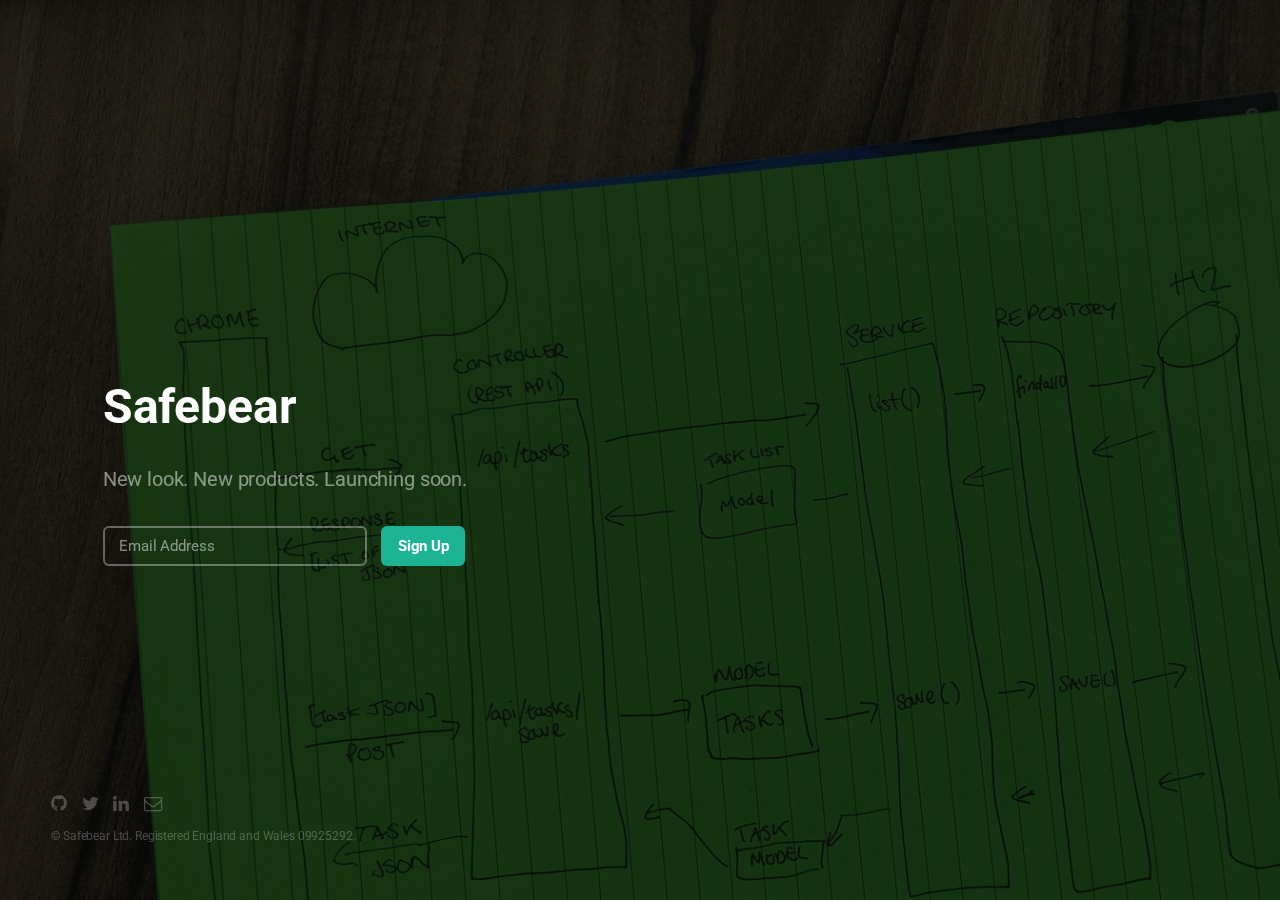
<file: index.html>
<!DOCTYPE html><html lang="en"><head><meta charSet="utf-8"/><meta http-equiv="x-ua-compatible" content="ie=edge"/><meta name="viewport" content="width=device-width, initial-scale=1, shrink-to-fit=no"/><style data-href="/styles.90400436a8dcd7a9309b.css" id="gatsby-global-css">@import url(https://fonts.googleapis.com/css?family=Roboto:400,700);
/*!
 *  Font Awesome 4.7.0 by @davegandy - http://fontawesome.io - @fontawesome
 *  License - http://fontawesome.io/license (Font: SIL OFL 1.1, CSS: MIT License)
 */@font-face{font-family:FontAwesome;src:url(/static/fontawesome-webfont-674f50d287a8c48dc19ba404d20fe713.eot);src:url(/static/fontawesome-webfont-674f50d287a8c48dc19ba404d20fe713.eot?#iefix&v=4.7.0) format("embedded-opentype"),url(/static/fontawesome-webfont-af7ae505a9eed503f8b8e6982036873e.woff2) format("woff2"),url(/static/fontawesome-webfont-fee66e712a8a08eef5805a46892932ad.woff) format("woff"),url(/static/fontawesome-webfont-b06871f281fee6b241d60582ae9369b9.ttf) format("truetype"),url(/static/fontawesome-webfont-912ec66d7572ff821749319396470bde.svg#fontawesomeregular) format("svg");font-weight:400;font-style:normal}.fa{display:inline-block;font:normal normal normal 14px/1 FontAwesome;font-size:inherit;text-rendering:auto;-webkit-font-smoothing:antialiased;-moz-osx-font-smoothing:grayscale}.fa-lg{font-size:1.33333333em;line-height:.75em;vertical-align:-15%}.fa-2x{font-size:2em}.fa-3x{font-size:3em}.fa-4x{font-size:4em}.fa-5x{font-size:5em}.fa-fw{width:1.28571429em;text-align:center}.fa-ul{padding-left:0;margin-left:2.14285714em;list-style-type:none}.fa-ul>li{position:relative}.fa-li{position:absolute;left:-2.14285714em;width:2.14285714em;top:.14285714em;text-align:center}.fa-li.fa-lg{left:-1.85714286em}.fa-border{padding:.2em .25em .15em;border:.08em solid #eee;border-radius:.1em}.fa-pull-left{float:left}.fa-pull-right{float:right}.fa.fa-pull-left{margin-right:.3em}.fa.fa-pull-right{margin-left:.3em}.pull-right{float:right}.pull-left{float:left}.fa.pull-left{margin-right:.3em}.fa.pull-right{margin-left:.3em}.fa-spin{animation:fa-spin 2s linear infinite}.fa-pulse{animation:fa-spin 1s steps(8) infinite}@keyframes fa-spin{0%{transform:rotate(0deg)}to{transform:rotate(359deg)}}.fa-rotate-90{-ms-filter:"progid:DXImageTransform.Microsoft.BasicImage(rotation=1)";transform:rotate(90deg)}.fa-rotate-180{-ms-filter:"progid:DXImageTransform.Microsoft.BasicImage(rotation=2)";transform:rotate(180deg)}.fa-rotate-270{-ms-filter:"progid:DXImageTransform.Microsoft.BasicImage(rotation=3)";transform:rotate(270deg)}.fa-flip-horizontal{-ms-filter:"progid:DXImageTransform.Microsoft.BasicImage(rotation=0, mirror=1)";transform:scaleX(-1)}.fa-flip-vertical{-ms-filter:"progid:DXImageTransform.Microsoft.BasicImage(rotation=2, mirror=1)";transform:scaleY(-1)}:root .fa-flip-horizontal,:root .fa-flip-vertical,:root .fa-rotate-90,:root .fa-rotate-180,:root .fa-rotate-270{filter:none}.fa-stack{position:relative;display:inline-block;width:2em;height:2em;line-height:2em;vertical-align:middle}.fa-stack-1x,.fa-stack-2x{position:absolute;left:0;width:100%;text-align:center}.fa-stack-1x{line-height:inherit}.fa-stack-2x{font-size:2em}.fa-inverse{color:#fff}.fa-glass:before{content:"\F000"}.fa-music:before{content:"\F001"}.fa-search:before{content:"\F002"}.fa-envelope-o:before{content:"\F003"}.fa-heart:before{content:"\F004"}.fa-star:before{content:"\F005"}.fa-star-o:before{content:"\F006"}.fa-user:before{content:"\F007"}.fa-film:before{content:"\F008"}.fa-th-large:before{content:"\F009"}.fa-th:before{content:"\F00A"}.fa-th-list:before{content:"\F00B"}.fa-check:before{content:"\F00C"}.fa-close:before,.fa-remove:before,.fa-times:before{content:"\F00D"}.fa-search-plus:before{content:"\F00E"}.fa-search-minus:before{content:"\F010"}.fa-power-off:before{content:"\F011"}.fa-signal:before{content:"\F012"}.fa-cog:before,.fa-gear:before{content:"\F013"}.fa-trash-o:before{content:"\F014"}.fa-home:before{content:"\F015"}.fa-file-o:before{content:"\F016"}.fa-clock-o:before{content:"\F017"}.fa-road:before{content:"\F018"}.fa-download:before{content:"\F019"}.fa-arrow-circle-o-down:before{content:"\F01A"}.fa-arrow-circle-o-up:before{content:"\F01B"}.fa-inbox:before{content:"\F01C"}.fa-play-circle-o:before{content:"\F01D"}.fa-repeat:before,.fa-rotate-right:before{content:"\F01E"}.fa-refresh:before{content:"\F021"}.fa-list-alt:before{content:"\F022"}.fa-lock:before{content:"\F023"}.fa-flag:before{content:"\F024"}.fa-headphones:before{content:"\F025"}.fa-volume-off:before{content:"\F026"}.fa-volume-down:before{content:"\F027"}.fa-volume-up:before{content:"\F028"}.fa-qrcode:before{content:"\F029"}.fa-barcode:before{content:"\F02A"}.fa-tag:before{content:"\F02B"}.fa-tags:before{content:"\F02C"}.fa-book:before{content:"\F02D"}.fa-bookmark:before{content:"\F02E"}.fa-print:before{content:"\F02F"}.fa-camera:before{content:"\F030"}.fa-font:before{content:"\F031"}.fa-bold:before{content:"\F032"}.fa-italic:before{content:"\F033"}.fa-text-height:before{content:"\F034"}.fa-text-width:before{content:"\F035"}.fa-align-left:before{content:"\F036"}.fa-align-center:before{content:"\F037"}.fa-align-right:before{content:"\F038"}.fa-align-justify:before{content:"\F039"}.fa-list:before{content:"\F03A"}.fa-dedent:before,.fa-outdent:before{content:"\F03B"}.fa-indent:before{content:"\F03C"}.fa-video-camera:before{content:"\F03D"}.fa-image:before,.fa-photo:before,.fa-picture-o:before{content:"\F03E"}.fa-pencil:before{content:"\F040"}.fa-map-marker:before{content:"\F041"}.fa-adjust:before{content:"\F042"}.fa-tint:before{content:"\F043"}.fa-edit:before,.fa-pencil-square-o:before{content:"\F044"}.fa-share-square-o:before{content:"\F045"}.fa-check-square-o:before{content:"\F046"}.fa-arrows:before{content:"\F047"}.fa-step-backward:before{content:"\F048"}.fa-fast-backward:before{content:"\F049"}.fa-backward:before{content:"\F04A"}.fa-play:before{content:"\F04B"}.fa-pause:before{content:"\F04C"}.fa-stop:before{content:"\F04D"}.fa-forward:before{content:"\F04E"}.fa-fast-forward:before{content:"\F050"}.fa-step-forward:before{content:"\F051"}.fa-eject:before{content:"\F052"}.fa-chevron-left:before{content:"\F053"}.fa-chevron-right:before{content:"\F054"}.fa-plus-circle:before{content:"\F055"}.fa-minus-circle:before{content:"\F056"}.fa-times-circle:before{content:"\F057"}.fa-check-circle:before{content:"\F058"}.fa-question-circle:before{content:"\F059"}.fa-info-circle:before{content:"\F05A"}.fa-crosshairs:before{content:"\F05B"}.fa-times-circle-o:before{content:"\F05C"}.fa-check-circle-o:before{content:"\F05D"}.fa-ban:before{content:"\F05E"}.fa-arrow-left:before{content:"\F060"}.fa-arrow-right:before{content:"\F061"}.fa-arrow-up:before{content:"\F062"}.fa-arrow-down:before{content:"\F063"}.fa-mail-forward:before,.fa-share:before{content:"\F064"}.fa-expand:before{content:"\F065"}.fa-compress:before{content:"\F066"}.fa-plus:before{content:"\F067"}.fa-minus:before{content:"\F068"}.fa-asterisk:before{content:"\F069"}.fa-exclamation-circle:before{content:"\F06A"}.fa-gift:before{content:"\F06B"}.fa-leaf:before{content:"\F06C"}.fa-fire:before{content:"\F06D"}.fa-eye:before{content:"\F06E"}.fa-eye-slash:before{content:"\F070"}.fa-exclamation-triangle:before,.fa-warning:before{content:"\F071"}.fa-plane:before{content:"\F072"}.fa-calendar:before{content:"\F073"}.fa-random:before{content:"\F074"}.fa-comment:before{content:"\F075"}.fa-magnet:before{content:"\F076"}.fa-chevron-up:before{content:"\F077"}.fa-chevron-down:before{content:"\F078"}.fa-retweet:before{content:"\F079"}.fa-shopping-cart:before{content:"\F07A"}.fa-folder:before{content:"\F07B"}.fa-folder-open:before{content:"\F07C"}.fa-arrows-v:before{content:"\F07D"}.fa-arrows-h:before{content:"\F07E"}.fa-bar-chart-o:before,.fa-bar-chart:before{content:"\F080"}.fa-twitter-square:before{content:"\F081"}.fa-facebook-square:before{content:"\F082"}.fa-camera-retro:before{content:"\F083"}.fa-key:before{content:"\F084"}.fa-cogs:before,.fa-gears:before{content:"\F085"}.fa-comments:before{content:"\F086"}.fa-thumbs-o-up:before{content:"\F087"}.fa-thumbs-o-down:before{content:"\F088"}.fa-star-half:before{content:"\F089"}.fa-heart-o:before{content:"\F08A"}.fa-sign-out:before{content:"\F08B"}.fa-linkedin-square:before{content:"\F08C"}.fa-thumb-tack:before{content:"\F08D"}.fa-external-link:before{content:"\F08E"}.fa-sign-in:before{content:"\F090"}.fa-trophy:before{content:"\F091"}.fa-github-square:before{content:"\F092"}.fa-upload:before{content:"\F093"}.fa-lemon-o:before{content:"\F094"}.fa-phone:before{content:"\F095"}.fa-square-o:before{content:"\F096"}.fa-bookmark-o:before{content:"\F097"}.fa-phone-square:before{content:"\F098"}.fa-twitter:before{content:"\F099"}.fa-facebook-f:before,.fa-facebook:before{content:"\F09A"}.fa-github:before{content:"\F09B"}.fa-unlock:before{content:"\F09C"}.fa-credit-card:before{content:"\F09D"}.fa-feed:before,.fa-rss:before{content:"\F09E"}.fa-hdd-o:before{content:"\F0A0"}.fa-bullhorn:before{content:"\F0A1"}.fa-bell:before{content:"\F0F3"}.fa-certificate:before{content:"\F0A3"}.fa-hand-o-right:before{content:"\F0A4"}.fa-hand-o-left:before{content:"\F0A5"}.fa-hand-o-up:before{content:"\F0A6"}.fa-hand-o-down:before{content:"\F0A7"}.fa-arrow-circle-left:before{content:"\F0A8"}.fa-arrow-circle-right:before{content:"\F0A9"}.fa-arrow-circle-up:before{content:"\F0AA"}.fa-arrow-circle-down:before{content:"\F0AB"}.fa-globe:before{content:"\F0AC"}.fa-wrench:before{content:"\F0AD"}.fa-tasks:before{content:"\F0AE"}.fa-filter:before{content:"\F0B0"}.fa-briefcase:before{content:"\F0B1"}.fa-arrows-alt:before{content:"\F0B2"}.fa-group:before,.fa-users:before{content:"\F0C0"}.fa-chain:before,.fa-link:before{content:"\F0C1"}.fa-cloud:before{content:"\F0C2"}.fa-flask:before{content:"\F0C3"}.fa-cut:before,.fa-scissors:before{content:"\F0C4"}.fa-copy:before,.fa-files-o:before{content:"\F0C5"}.fa-paperclip:before{content:"\F0C6"}.fa-floppy-o:before,.fa-save:before{content:"\F0C7"}.fa-square:before{content:"\F0C8"}.fa-bars:before,.fa-navicon:before,.fa-reorder:before{content:"\F0C9"}.fa-list-ul:before{content:"\F0CA"}.fa-list-ol:before{content:"\F0CB"}.fa-strikethrough:before{content:"\F0CC"}.fa-underline:before{content:"\F0CD"}.fa-table:before{content:"\F0CE"}.fa-magic:before{content:"\F0D0"}.fa-truck:before{content:"\F0D1"}.fa-pinterest:before{content:"\F0D2"}.fa-pinterest-square:before{content:"\F0D3"}.fa-google-plus-square:before{content:"\F0D4"}.fa-google-plus:before{content:"\F0D5"}.fa-money:before{content:"\F0D6"}.fa-caret-down:before{content:"\F0D7"}.fa-caret-up:before{content:"\F0D8"}.fa-caret-left:before{content:"\F0D9"}.fa-caret-right:before{content:"\F0DA"}.fa-columns:before{content:"\F0DB"}.fa-sort:before,.fa-unsorted:before{content:"\F0DC"}.fa-sort-desc:before,.fa-sort-down:before{content:"\F0DD"}.fa-sort-asc:before,.fa-sort-up:before{content:"\F0DE"}.fa-envelope:before{content:"\F0E0"}.fa-linkedin:before{content:"\F0E1"}.fa-rotate-left:before,.fa-undo:before{content:"\F0E2"}.fa-gavel:before,.fa-legal:before{content:"\F0E3"}.fa-dashboard:before,.fa-tachometer:before{content:"\F0E4"}.fa-comment-o:before{content:"\F0E5"}.fa-comments-o:before{content:"\F0E6"}.fa-bolt:before,.fa-flash:before{content:"\F0E7"}.fa-sitemap:before{content:"\F0E8"}.fa-umbrella:before{content:"\F0E9"}.fa-clipboard:before,.fa-paste:before{content:"\F0EA"}.fa-lightbulb-o:before{content:"\F0EB"}.fa-exchange:before{content:"\F0EC"}.fa-cloud-download:before{content:"\F0ED"}.fa-cloud-upload:before{content:"\F0EE"}.fa-user-md:before{content:"\F0F0"}.fa-stethoscope:before{content:"\F0F1"}.fa-suitcase:before{content:"\F0F2"}.fa-bell-o:before{content:"\F0A2"}.fa-coffee:before{content:"\F0F4"}.fa-cutlery:before{content:"\F0F5"}.fa-file-text-o:before{content:"\F0F6"}.fa-building-o:before{content:"\F0F7"}.fa-hospital-o:before{content:"\F0F8"}.fa-ambulance:before{content:"\F0F9"}.fa-medkit:before{content:"\F0FA"}.fa-fighter-jet:before{content:"\F0FB"}.fa-beer:before{content:"\F0FC"}.fa-h-square:before{content:"\F0FD"}.fa-plus-square:before{content:"\F0FE"}.fa-angle-double-left:before{content:"\F100"}.fa-angle-double-right:before{content:"\F101"}.fa-angle-double-up:before{content:"\F102"}.fa-angle-double-down:before{content:"\F103"}.fa-angle-left:before{content:"\F104"}.fa-angle-right:before{content:"\F105"}.fa-angle-up:before{content:"\F106"}.fa-angle-down:before{content:"\F107"}.fa-desktop:before{content:"\F108"}.fa-laptop:before{content:"\F109"}.fa-tablet:before{content:"\F10A"}.fa-mobile-phone:before,.fa-mobile:before{content:"\F10B"}.fa-circle-o:before{content:"\F10C"}.fa-quote-left:before{content:"\F10D"}.fa-quote-right:before{content:"\F10E"}.fa-spinner:before{content:"\F110"}.fa-circle:before{content:"\F111"}.fa-mail-reply:before,.fa-reply:before{content:"\F112"}.fa-github-alt:before{content:"\F113"}.fa-folder-o:before{content:"\F114"}.fa-folder-open-o:before{content:"\F115"}.fa-smile-o:before{content:"\F118"}.fa-frown-o:before{content:"\F119"}.fa-meh-o:before{content:"\F11A"}.fa-gamepad:before{content:"\F11B"}.fa-keyboard-o:before{content:"\F11C"}.fa-flag-o:before{content:"\F11D"}.fa-flag-checkered:before{content:"\F11E"}.fa-terminal:before{content:"\F120"}.fa-code:before{content:"\F121"}.fa-mail-reply-all:before,.fa-reply-all:before{content:"\F122"}.fa-star-half-empty:before,.fa-star-half-full:before,.fa-star-half-o:before{content:"\F123"}.fa-location-arrow:before{content:"\F124"}.fa-crop:before{content:"\F125"}.fa-code-fork:before{content:"\F126"}.fa-chain-broken:before,.fa-unlink:before{content:"\F127"}.fa-question:before{content:"\F128"}.fa-info:before{content:"\F129"}.fa-exclamation:before{content:"\F12A"}.fa-superscript:before{content:"\F12B"}.fa-subscript:before{content:"\F12C"}.fa-eraser:before{content:"\F12D"}.fa-puzzle-piece:before{content:"\F12E"}.fa-microphone:before{content:"\F130"}.fa-microphone-slash:before{content:"\F131"}.fa-shield:before{content:"\F132"}.fa-calendar-o:before{content:"\F133"}.fa-fire-extinguisher:before{content:"\F134"}.fa-rocket:before{content:"\F135"}.fa-maxcdn:before{content:"\F136"}.fa-chevron-circle-left:before{content:"\F137"}.fa-chevron-circle-right:before{content:"\F138"}.fa-chevron-circle-up:before{content:"\F139"}.fa-chevron-circle-down:before{content:"\F13A"}.fa-html5:before{content:"\F13B"}.fa-css3:before{content:"\F13C"}.fa-anchor:before{content:"\F13D"}.fa-unlock-alt:before{content:"\F13E"}.fa-bullseye:before{content:"\F140"}.fa-ellipsis-h:before{content:"\F141"}.fa-ellipsis-v:before{content:"\F142"}.fa-rss-square:before{content:"\F143"}.fa-play-circle:before{content:"\F144"}.fa-ticket:before{content:"\F145"}.fa-minus-square:before{content:"\F146"}.fa-minus-square-o:before{content:"\F147"}.fa-level-up:before{content:"\F148"}.fa-level-down:before{content:"\F149"}.fa-check-square:before{content:"\F14A"}.fa-pencil-square:before{content:"\F14B"}.fa-external-link-square:before{content:"\F14C"}.fa-share-square:before{content:"\F14D"}.fa-compass:before{content:"\F14E"}.fa-caret-square-o-down:before,.fa-toggle-down:before{content:"\F150"}.fa-caret-square-o-up:before,.fa-toggle-up:before{content:"\F151"}.fa-caret-square-o-right:before,.fa-toggle-right:before{content:"\F152"}.fa-eur:before,.fa-euro:before{content:"\F153"}.fa-gbp:before{content:"\F154"}.fa-dollar:before,.fa-usd:before{content:"\F155"}.fa-inr:before,.fa-rupee:before{content:"\F156"}.fa-cny:before,.fa-jpy:before,.fa-rmb:before,.fa-yen:before{content:"\F157"}.fa-rouble:before,.fa-rub:before,.fa-ruble:before{content:"\F158"}.fa-krw:before,.fa-won:before{content:"\F159"}.fa-bitcoin:before,.fa-btc:before{content:"\F15A"}.fa-file:before{content:"\F15B"}.fa-file-text:before{content:"\F15C"}.fa-sort-alpha-asc:before{content:"\F15D"}.fa-sort-alpha-desc:before{content:"\F15E"}.fa-sort-amount-asc:before{content:"\F160"}.fa-sort-amount-desc:before{content:"\F161"}.fa-sort-numeric-asc:before{content:"\F162"}.fa-sort-numeric-desc:before{content:"\F163"}.fa-thumbs-up:before{content:"\F164"}.fa-thumbs-down:before{content:"\F165"}.fa-youtube-square:before{content:"\F166"}.fa-youtube:before{content:"\F167"}.fa-xing:before{content:"\F168"}.fa-xing-square:before{content:"\F169"}.fa-youtube-play:before{content:"\F16A"}.fa-dropbox:before{content:"\F16B"}.fa-stack-overflow:before{content:"\F16C"}.fa-instagram:before{content:"\F16D"}.fa-flickr:before{content:"\F16E"}.fa-adn:before{content:"\F170"}.fa-bitbucket:before{content:"\F171"}.fa-bitbucket-square:before{content:"\F172"}.fa-tumblr:before{content:"\F173"}.fa-tumblr-square:before{content:"\F174"}.fa-long-arrow-down:before{content:"\F175"}.fa-long-arrow-up:before{content:"\F176"}.fa-long-arrow-left:before{content:"\F177"}.fa-long-arrow-right:before{content:"\F178"}.fa-apple:before{content:"\F179"}.fa-windows:before{content:"\F17A"}.fa-android:before{content:"\F17B"}.fa-linux:before{content:"\F17C"}.fa-dribbble:before{content:"\F17D"}.fa-skype:before{content:"\F17E"}.fa-foursquare:before{content:"\F180"}.fa-trello:before{content:"\F181"}.fa-female:before{content:"\F182"}.fa-male:before{content:"\F183"}.fa-gittip:before,.fa-gratipay:before{content:"\F184"}.fa-sun-o:before{content:"\F185"}.fa-moon-o:before{content:"\F186"}.fa-archive:before{content:"\F187"}.fa-bug:before{content:"\F188"}.fa-vk:before{content:"\F189"}.fa-weibo:before{content:"\F18A"}.fa-renren:before{content:"\F18B"}.fa-pagelines:before{content:"\F18C"}.fa-stack-exchange:before{content:"\F18D"}.fa-arrow-circle-o-right:before{content:"\F18E"}.fa-arrow-circle-o-left:before{content:"\F190"}.fa-caret-square-o-left:before,.fa-toggle-left:before{content:"\F191"}.fa-dot-circle-o:before{content:"\F192"}.fa-wheelchair:before{content:"\F193"}.fa-vimeo-square:before{content:"\F194"}.fa-try:before,.fa-turkish-lira:before{content:"\F195"}.fa-plus-square-o:before{content:"\F196"}.fa-space-shuttle:before{content:"\F197"}.fa-slack:before{content:"\F198"}.fa-envelope-square:before{content:"\F199"}.fa-wordpress:before{content:"\F19A"}.fa-openid:before{content:"\F19B"}.fa-bank:before,.fa-institution:before,.fa-university:before{content:"\F19C"}.fa-graduation-cap:before,.fa-mortar-board:before{content:"\F19D"}.fa-yahoo:before{content:"\F19E"}.fa-google:before{content:"\F1A0"}.fa-reddit:before{content:"\F1A1"}.fa-reddit-square:before{content:"\F1A2"}.fa-stumbleupon-circle:before{content:"\F1A3"}.fa-stumbleupon:before{content:"\F1A4"}.fa-delicious:before{content:"\F1A5"}.fa-digg:before{content:"\F1A6"}.fa-pied-piper-pp:before{content:"\F1A7"}.fa-pied-piper-alt:before{content:"\F1A8"}.fa-drupal:before{content:"\F1A9"}.fa-joomla:before{content:"\F1AA"}.fa-language:before{content:"\F1AB"}.fa-fax:before{content:"\F1AC"}.fa-building:before{content:"\F1AD"}.fa-child:before{content:"\F1AE"}.fa-paw:before{content:"\F1B0"}.fa-spoon:before{content:"\F1B1"}.fa-cube:before{content:"\F1B2"}.fa-cubes:before{content:"\F1B3"}.fa-behance:before{content:"\F1B4"}.fa-behance-square:before{content:"\F1B5"}.fa-steam:before{content:"\F1B6"}.fa-steam-square:before{content:"\F1B7"}.fa-recycle:before{content:"\F1B8"}.fa-automobile:before,.fa-car:before{content:"\F1B9"}.fa-cab:before,.fa-taxi:before{content:"\F1BA"}.fa-tree:before{content:"\F1BB"}.fa-spotify:before{content:"\F1BC"}.fa-deviantart:before{content:"\F1BD"}.fa-soundcloud:before{content:"\F1BE"}.fa-database:before{content:"\F1C0"}.fa-file-pdf-o:before{content:"\F1C1"}.fa-file-word-o:before{content:"\F1C2"}.fa-file-excel-o:before{content:"\F1C3"}.fa-file-powerpoint-o:before{content:"\F1C4"}.fa-file-image-o:before,.fa-file-photo-o:before,.fa-file-picture-o:before{content:"\F1C5"}.fa-file-archive-o:before,.fa-file-zip-o:before{content:"\F1C6"}.fa-file-audio-o:before,.fa-file-sound-o:before{content:"\F1C7"}.fa-file-movie-o:before,.fa-file-video-o:before{content:"\F1C8"}.fa-file-code-o:before{content:"\F1C9"}.fa-vine:before{content:"\F1CA"}.fa-codepen:before{content:"\F1CB"}.fa-jsfiddle:before{content:"\F1CC"}.fa-life-bouy:before,.fa-life-buoy:before,.fa-life-ring:before,.fa-life-saver:before,.fa-support:before{content:"\F1CD"}.fa-circle-o-notch:before{content:"\F1CE"}.fa-ra:before,.fa-rebel:before,.fa-resistance:before{content:"\F1D0"}.fa-empire:before,.fa-ge:before{content:"\F1D1"}.fa-git-square:before{content:"\F1D2"}.fa-git:before{content:"\F1D3"}.fa-hacker-news:before,.fa-y-combinator-square:before,.fa-yc-square:before{content:"\F1D4"}.fa-tencent-weibo:before{content:"\F1D5"}.fa-qq:before{content:"\F1D6"}.fa-wechat:before,.fa-weixin:before{content:"\F1D7"}.fa-paper-plane:before,.fa-send:before{content:"\F1D8"}.fa-paper-plane-o:before,.fa-send-o:before{content:"\F1D9"}.fa-history:before{content:"\F1DA"}.fa-circle-thin:before{content:"\F1DB"}.fa-header:before{content:"\F1DC"}.fa-paragraph:before{content:"\F1DD"}.fa-sliders:before{content:"\F1DE"}.fa-share-alt:before{content:"\F1E0"}.fa-share-alt-square:before{content:"\F1E1"}.fa-bomb:before{content:"\F1E2"}.fa-futbol-o:before,.fa-soccer-ball-o:before{content:"\F1E3"}.fa-tty:before{content:"\F1E4"}.fa-binoculars:before{content:"\F1E5"}.fa-plug:before{content:"\F1E6"}.fa-slideshare:before{content:"\F1E7"}.fa-twitch:before{content:"\F1E8"}.fa-yelp:before{content:"\F1E9"}.fa-newspaper-o:before{content:"\F1EA"}.fa-wifi:before{content:"\F1EB"}.fa-calculator:before{content:"\F1EC"}.fa-paypal:before{content:"\F1ED"}.fa-google-wallet:before{content:"\F1EE"}.fa-cc-visa:before{content:"\F1F0"}.fa-cc-mastercard:before{content:"\F1F1"}.fa-cc-discover:before{content:"\F1F2"}.fa-cc-amex:before{content:"\F1F3"}.fa-cc-paypal:before{content:"\F1F4"}.fa-cc-stripe:before{content:"\F1F5"}.fa-bell-slash:before{content:"\F1F6"}.fa-bell-slash-o:before{content:"\F1F7"}.fa-trash:before{content:"\F1F8"}.fa-copyright:before{content:"\F1F9"}.fa-at:before{content:"\F1FA"}.fa-eyedropper:before{content:"\F1FB"}.fa-paint-brush:before{content:"\F1FC"}.fa-birthday-cake:before{content:"\F1FD"}.fa-area-chart:before{content:"\F1FE"}.fa-pie-chart:before{content:"\F200"}.fa-line-chart:before{content:"\F201"}.fa-lastfm:before{content:"\F202"}.fa-lastfm-square:before{content:"\F203"}.fa-toggle-off:before{content:"\F204"}.fa-toggle-on:before{content:"\F205"}.fa-bicycle:before{content:"\F206"}.fa-bus:before{content:"\F207"}.fa-ioxhost:before{content:"\F208"}.fa-angellist:before{content:"\F209"}.fa-cc:before{content:"\F20A"}.fa-ils:before,.fa-shekel:before,.fa-sheqel:before{content:"\F20B"}.fa-meanpath:before{content:"\F20C"}.fa-buysellads:before{content:"\F20D"}.fa-connectdevelop:before{content:"\F20E"}.fa-dashcube:before{content:"\F210"}.fa-forumbee:before{content:"\F211"}.fa-leanpub:before{content:"\F212"}.fa-sellsy:before{content:"\F213"}.fa-shirtsinbulk:before{content:"\F214"}.fa-simplybuilt:before{content:"\F215"}.fa-skyatlas:before{content:"\F216"}.fa-cart-plus:before{content:"\F217"}.fa-cart-arrow-down:before{content:"\F218"}.fa-diamond:before{content:"\F219"}.fa-ship:before{content:"\F21A"}.fa-user-secret:before{content:"\F21B"}.fa-motorcycle:before{content:"\F21C"}.fa-street-view:before{content:"\F21D"}.fa-heartbeat:before{content:"\F21E"}.fa-venus:before{content:"\F221"}.fa-mars:before{content:"\F222"}.fa-mercury:before{content:"\F223"}.fa-intersex:before,.fa-transgender:before{content:"\F224"}.fa-transgender-alt:before{content:"\F225"}.fa-venus-double:before{content:"\F226"}.fa-mars-double:before{content:"\F227"}.fa-venus-mars:before{content:"\F228"}.fa-mars-stroke:before{content:"\F229"}.fa-mars-stroke-v:before{content:"\F22A"}.fa-mars-stroke-h:before{content:"\F22B"}.fa-neuter:before{content:"\F22C"}.fa-genderless:before{content:"\F22D"}.fa-facebook-official:before{content:"\F230"}.fa-pinterest-p:before{content:"\F231"}.fa-whatsapp:before{content:"\F232"}.fa-server:before{content:"\F233"}.fa-user-plus:before{content:"\F234"}.fa-user-times:before{content:"\F235"}.fa-bed:before,.fa-hotel:before{content:"\F236"}.fa-viacoin:before{content:"\F237"}.fa-train:before{content:"\F238"}.fa-subway:before{content:"\F239"}.fa-medium:before{content:"\F23A"}.fa-y-combinator:before,.fa-yc:before{content:"\F23B"}.fa-optin-monster:before{content:"\F23C"}.fa-opencart:before{content:"\F23D"}.fa-expeditedssl:before{content:"\F23E"}.fa-battery-4:before,.fa-battery-full:before,.fa-battery:before{content:"\F240"}.fa-battery-3:before,.fa-battery-three-quarters:before{content:"\F241"}.fa-battery-2:before,.fa-battery-half:before{content:"\F242"}.fa-battery-1:before,.fa-battery-quarter:before{content:"\F243"}.fa-battery-0:before,.fa-battery-empty:before{content:"\F244"}.fa-mouse-pointer:before{content:"\F245"}.fa-i-cursor:before{content:"\F246"}.fa-object-group:before{content:"\F247"}.fa-object-ungroup:before{content:"\F248"}.fa-sticky-note:before{content:"\F249"}.fa-sticky-note-o:before{content:"\F24A"}.fa-cc-jcb:before{content:"\F24B"}.fa-cc-diners-club:before{content:"\F24C"}.fa-clone:before{content:"\F24D"}.fa-balance-scale:before{content:"\F24E"}.fa-hourglass-o:before{content:"\F250"}.fa-hourglass-1:before,.fa-hourglass-start:before{content:"\F251"}.fa-hourglass-2:before,.fa-hourglass-half:before{content:"\F252"}.fa-hourglass-3:before,.fa-hourglass-end:before{content:"\F253"}.fa-hourglass:before{content:"\F254"}.fa-hand-grab-o:before,.fa-hand-rock-o:before{content:"\F255"}.fa-hand-paper-o:before,.fa-hand-stop-o:before{content:"\F256"}.fa-hand-scissors-o:before{content:"\F257"}.fa-hand-lizard-o:before{content:"\F258"}.fa-hand-spock-o:before{content:"\F259"}.fa-hand-pointer-o:before{content:"\F25A"}.fa-hand-peace-o:before{content:"\F25B"}.fa-trademark:before{content:"\F25C"}.fa-registered:before{content:"\F25D"}.fa-creative-commons:before{content:"\F25E"}.fa-gg:before{content:"\F260"}.fa-gg-circle:before{content:"\F261"}.fa-tripadvisor:before{content:"\F262"}.fa-odnoklassniki:before{content:"\F263"}.fa-odnoklassniki-square:before{content:"\F264"}.fa-get-pocket:before{content:"\F265"}.fa-wikipedia-w:before{content:"\F266"}.fa-safari:before{content:"\F267"}.fa-chrome:before{content:"\F268"}.fa-firefox:before{content:"\F269"}.fa-opera:before{content:"\F26A"}.fa-internet-explorer:before{content:"\F26B"}.fa-television:before,.fa-tv:before{content:"\F26C"}.fa-contao:before{content:"\F26D"}.fa-500px:before{content:"\F26E"}.fa-amazon:before{content:"\F270"}.fa-calendar-plus-o:before{content:"\F271"}.fa-calendar-minus-o:before{content:"\F272"}.fa-calendar-times-o:before{content:"\F273"}.fa-calendar-check-o:before{content:"\F274"}.fa-industry:before{content:"\F275"}.fa-map-pin:before{content:"\F276"}.fa-map-signs:before{content:"\F277"}.fa-map-o:before{content:"\F278"}.fa-map:before{content:"\F279"}.fa-commenting:before{content:"\F27A"}.fa-commenting-o:before{content:"\F27B"}.fa-houzz:before{content:"\F27C"}.fa-vimeo:before{content:"\F27D"}.fa-black-tie:before{content:"\F27E"}.fa-fonticons:before{content:"\F280"}.fa-reddit-alien:before{content:"\F281"}.fa-edge:before{content:"\F282"}.fa-credit-card-alt:before{content:"\F283"}.fa-codiepie:before{content:"\F284"}.fa-modx:before{content:"\F285"}.fa-fort-awesome:before{content:"\F286"}.fa-usb:before{content:"\F287"}.fa-product-hunt:before{content:"\F288"}.fa-mixcloud:before{content:"\F289"}.fa-scribd:before{content:"\F28A"}.fa-pause-circle:before{content:"\F28B"}.fa-pause-circle-o:before{content:"\F28C"}.fa-stop-circle:before{content:"\F28D"}.fa-stop-circle-o:before{content:"\F28E"}.fa-shopping-bag:before{content:"\F290"}.fa-shopping-basket:before{content:"\F291"}.fa-hashtag:before{content:"\F292"}.fa-bluetooth:before{content:"\F293"}.fa-bluetooth-b:before{content:"\F294"}.fa-percent:before{content:"\F295"}.fa-gitlab:before{content:"\F296"}.fa-wpbeginner:before{content:"\F297"}.fa-wpforms:before{content:"\F298"}.fa-envira:before{content:"\F299"}.fa-universal-access:before{content:"\F29A"}.fa-wheelchair-alt:before{content:"\F29B"}.fa-question-circle-o:before{content:"\F29C"}.fa-blind:before{content:"\F29D"}.fa-audio-description:before{content:"\F29E"}.fa-volume-control-phone:before{content:"\F2A0"}.fa-braille:before{content:"\F2A1"}.fa-assistive-listening-systems:before{content:"\F2A2"}.fa-american-sign-language-interpreting:before,.fa-asl-interpreting:before{content:"\F2A3"}.fa-deaf:before,.fa-deafness:before,.fa-hard-of-hearing:before{content:"\F2A4"}.fa-glide:before{content:"\F2A5"}.fa-glide-g:before{content:"\F2A6"}.fa-sign-language:before,.fa-signing:before{content:"\F2A7"}.fa-low-vision:before{content:"\F2A8"}.fa-viadeo:before{content:"\F2A9"}.fa-viadeo-square:before{content:"\F2AA"}.fa-snapchat:before{content:"\F2AB"}.fa-snapchat-ghost:before{content:"\F2AC"}.fa-snapchat-square:before{content:"\F2AD"}.fa-pied-piper:before{content:"\F2AE"}.fa-first-order:before{content:"\F2B0"}.fa-yoast:before{content:"\F2B1"}.fa-themeisle:before{content:"\F2B2"}.fa-google-plus-circle:before,.fa-google-plus-official:before{content:"\F2B3"}.fa-fa:before,.fa-font-awesome:before{content:"\F2B4"}.fa-handshake-o:before{content:"\F2B5"}.fa-envelope-open:before{content:"\F2B6"}.fa-envelope-open-o:before{content:"\F2B7"}.fa-linode:before{content:"\F2B8"}.fa-address-book:before{content:"\F2B9"}.fa-address-book-o:before{content:"\F2BA"}.fa-address-card:before,.fa-vcard:before{content:"\F2BB"}.fa-address-card-o:before,.fa-vcard-o:before{content:"\F2BC"}.fa-user-circle:before{content:"\F2BD"}.fa-user-circle-o:before{content:"\F2BE"}.fa-user-o:before{content:"\F2C0"}.fa-id-badge:before{content:"\F2C1"}.fa-drivers-license:before,.fa-id-card:before{content:"\F2C2"}.fa-drivers-license-o:before,.fa-id-card-o:before{content:"\F2C3"}.fa-quora:before{content:"\F2C4"}.fa-free-code-camp:before{content:"\F2C5"}.fa-telegram:before{content:"\F2C6"}.fa-thermometer-4:before,.fa-thermometer-full:before,.fa-thermometer:before{content:"\F2C7"}.fa-thermometer-3:before,.fa-thermometer-three-quarters:before{content:"\F2C8"}.fa-thermometer-2:before,.fa-thermometer-half:before{content:"\F2C9"}.fa-thermometer-1:before,.fa-thermometer-quarter:before{content:"\F2CA"}.fa-thermometer-0:before,.fa-thermometer-empty:before{content:"\F2CB"}.fa-shower:before{content:"\F2CC"}.fa-bath:before,.fa-bathtub:before,.fa-s15:before{content:"\F2CD"}.fa-podcast:before{content:"\F2CE"}.fa-window-maximize:before{content:"\F2D0"}.fa-window-minimize:before{content:"\F2D1"}.fa-window-restore:before{content:"\F2D2"}.fa-times-rectangle:before,.fa-window-close:before{content:"\F2D3"}.fa-times-rectangle-o:before,.fa-window-close-o:before{content:"\F2D4"}.fa-bandcamp:before{content:"\F2D5"}.fa-grav:before{content:"\F2D6"}.fa-etsy:before{content:"\F2D7"}.fa-imdb:before{content:"\F2D8"}.fa-ravelry:before{content:"\F2D9"}.fa-eercast:before{content:"\F2DA"}.fa-microchip:before{content:"\F2DB"}.fa-snowflake-o:before{content:"\F2DC"}.fa-superpowers:before{content:"\F2DD"}.fa-wpexplorer:before{content:"\F2DE"}.fa-meetup:before{content:"\F2E0"}.sr-only{position:absolute;width:1px;height:1px;padding:0;margin:-1px;overflow:hidden;clip:rect(0,0,0,0);border:0}.sr-only-focusable:active,.sr-only-focusable:focus{position:static;width:auto;height:auto;margin:0;overflow:visible;clip:auto}a,abbr,acronym,address,applet,article,aside,audio,b,big,blockquote,body,canvas,caption,center,cite,code,dd,del,details,dfn,div,dl,dt,em,embed,fieldset,figcaption,figure,footer,form,h1,h2,h3,h4,h5,h6,header,hgroup,html,i,iframe,img,ins,kbd,label,legend,li,mark,menu,nav,object,ol,output,p,pre,q,ruby,s,samp,section,small,span,strike,strong,sub,summary,sup,table,tbody,td,tfoot,th,thead,time,tr,tt,u,ul,var,video{margin:0;padding:0;border:0;font-size:100%;font:inherit;vertical-align:baseline}article,aside,details,figcaption,figure,footer,header,hgroup,menu,nav,section{display:block}body{line-height:1}ol,ul{list-style:none}blockquote,q{quotes:none}blockquote:after,blockquote:before,q:after,q:before{content:"";content:none}table{border-collapse:collapse;border-spacing:0}body{-webkit-text-size-adjust:none}mark{background-color:transparent;color:inherit}input::-moz-focus-inner{border:0;padding:0}input,select,textarea{-moz-appearance:none;-webkit-appearance:none;appearance:none}@-ms-viewport{width:device-width}body{-ms-overflow-style:scrollbar}@media screen and (max-width:480px){body,html{min-width:320px}}html{box-sizing:border-box}*,:after,:before{box-sizing:inherit}body,html{height:100%;overflow-x:hidden;width:100%}@media screen and (max-height:640px){body,html{height:auto;min-height:100%}}.main-body,body{display:-moz-flex;display:-ms-flex;display:flex;-moz-flex-direction:column;flex-direction:column;-moz-justify-content:center;-ms-justify-content:center;justify-content:center;background-color:#000;padding:6em 4em 4em}.main-body.is-preload *,.main-body.is-preload :after,.main-body.is-preload :before,body.is-preload *,body.is-preload :after,body.is-preload :before{animation:none!important;transition:none!important}.main-body>*,body>*{position:relative;z-index:2}@media screen and (max-width:1680px){.main-body,body{padding:6em 3.5em 3.5em}}@media screen and (max-width:736px){.main-body,body{padding:5em 2em 2em}}@media screen and (max-width:360px){.main-body,body{padding:5em 1.25em 1.25em}}#bg{transition:opacity 2s ease-in-out;opacity:.25;position:fixed;width:100%;z-index:1}#bg,#bg div{height:100%;left:0;top:0}#bg div{transition:opacity 3s ease,visibility 3s;background-size:cover;opacity:0;position:absolute;visibility:hidden;width:150%}#bg div.visible{animation:bg 45s linear infinite;opacity:1;visibility:visible;z-index:1}#bg div.visible.top{z-index:2}@media screen and (max-width:1280px){#bg div.visible{animation:bg 29.25s linear infinite}}@media screen and (max-width:736px){#bg div.visible{animation:bg 18s linear infinite}}#bg div:only-child{animation-direction:alternate!important}body.is-preload #bg{opacity:0}@keyframes bg{0%{transform:translateX(0)}to{transform:translateX(-25%)}}body,input,select,textarea{color:hsla(0,0%,100%,.75);font-family:Roboto,sans-serif;font-size:16pt;font-weight:400;letter-spacing:-.01em;line-height:1.65em}@media screen and (max-width:1680px){body,input,select,textarea{font-size:12pt}}@media screen and (max-width:1280px){body,input,select,textarea{font-size:11pt}}@media screen and (max-width:980px){body,input,select,textarea{font-size:12pt}}@media screen and (max-width:736px){body,input,select,textarea{font-size:12pt}}@media screen and (max-width:480px){body,input,select,textarea{font-size:12pt}}a{transition:border-bottom-color .2s ease,color .2s ease;border-bottom:1px dotted hsla(0,0%,100%,.25);color:#1cb495}a,a:hover{text-decoration:none}a:hover{border-bottom-color:transparent;color:#1cb495!important}b,strong{color:#fff;font-weight:700}em,i{font-style:italic}p{margin:0 0 2em}h1,h2,h3,h4,h5,h6{color:#fff;font-weight:700;line-height:1em;margin:0 0 1em}h1 a,h2 a,h3 a,h4 a,h5 a,h6 a{color:inherit;text-decoration:none}h1{font-size:2.5em;line-height:1.25em}h2{font-size:1.75em}h2,h3{line-height:1.5em}h3{font-size:1.35em}h4{font-size:1.1em}h4,h5{line-height:1.5em}h5{font-size:.9em}h6{font-size:.7em;line-height:1.5em}sub{top:.5em}sub,sup{font-size:.8em;position:relative}sup{top:-.5em}blockquote{border-left:8px solid hsla(0,0%,100%,.35);font-style:italic;margin:0 0 2em;padding:.5em 0 .5em 2em}code{background:hsla(0,0%,100%,.125);border-radius:6px;border:2px solid hsla(0,0%,100%,.35);margin:0 .25em;padding:.25em .65em}code,pre{font-family:Courier New,monospace;font-size:.9em}pre{-webkit-overflow-scrolling:touch;margin:0 0 2em}pre code{display:block;line-height:1.75em;padding:1em 1.5em;overflow-x:auto}hr{border:0;border-bottom:2px solid hsla(0,0%,100%,.35);margin:2em 0}hr.major{margin:3em 0}article.special,section.special{text-align:center}header p{color:hsla(0,0%,100%,.5);position:relative;margin:0 0 1.5em}header h2+p{font-size:1.25em;margin-top:-1em;line-height:1.5em}header h3+p{font-size:1.1em;margin-top:-.8em;line-height:1.5em}header h4+p,header h5+p,header h6+p{font-size:.9em;margin-top:-.6em;line-height:1.5em}@media screen and (max-width:980px){header br{display:none}}@media screen and (max-width:736px){header br{display:inline}}@media screen and (max-width:480px){header br{display:none}}.icon{text-decoration:none;border-bottom:none;position:relative}.icon:before{-moz-osx-font-smoothing:grayscale;-webkit-font-smoothing:antialiased;font-family:FontAwesome;font-style:normal;font-weight:400;text-transform:none!important}.icon>.label{display:none}ol{list-style:decimal;margin:0 0 2em;padding-left:1.25em}ol li{padding-left:.25em}ul{list-style:disc;margin:0 0 2em;padding-left:1em}ul li{padding-left:.5em}ul.icons{cursor:default;list-style:none;padding-left:0}ul.icons li{display:inline-block;padding:0 1em 0 0}ul.icons li:last-child{padding-right:0}ul.icons li .icon:before{font-size:1.25em}ul.icons li a{color:inherit}form{margin:0 0 2em}form .message{text-decoration:none;transition:opacity .2s ease-in-out,transform .2s ease-in-out;transform:scale(1.05);height:2.75em;line-height:2.75em;opacity:0}form .message:before{-moz-osx-font-smoothing:grayscale;-webkit-font-smoothing:antialiased;font-family:FontAwesome;font-style:normal;font-weight:400;text-transform:none!important;margin-right:.5em}form .message.visible{transform:scale(1);opacity:1}form .message.success{color:#1cb495}form .message.success:before{content:"\F00C"}form .message.failure{color:#ff2361}form .message.failure:before{content:"\F119"}label{color:#fff;display:block;font-size:.9em;font-weight:700;margin:0 0 1em}@keyframes focus{0%{transform:scale(1)}50%{transform:scale(1.025)}to{transform:scale(1)}}input[type=email],input[type=password],input[type=text],select,textarea{-moz-appearance:none;-webkit-appearance:none;appearance:none;transform:scale(1);transition:border-color .2s ease,background-color .2s ease;background-color:transparent;border-radius:6px;border:none;border:2px solid hsla(0,0%,100%,.35);color:inherit;display:block;outline:0;padding:0 1em;text-decoration:none;width:100%}input[type=email]:invalid,input[type=password]:invalid,input[type=text]:invalid,select:invalid,textarea:invalid{box-shadow:none}input[type=email]:focus,input[type=password]:focus,input[type=text]:focus,select:focus,textarea:focus{animation:focus .1s;background-color:hsla(0,0%,100%,.125);border-color:#1cb495}select{background-image:url("data:image/svg+xml;charset=utf8,%3Csvg xmlns='http://www.w3.org/2000/svg' width='40' height='40' preserveAspectRatio='none' viewBox='0 0 40 40'%3E%3Cpath d='M9.4,12.3l10.4,10.4l10.4-10.4c0.2-0.2,0.5-0.4,0.9-0.4c0.3,0,0.6,0.1,0.9,0.4l3.3,3.3c0.2,0.2,0.4,0.5,0.4,0.9 c0,0.4-0.1,0.6-0.4,0.9L20.7,31.9c-0.2,0.2-0.5,0.4-0.9,0.4c-0.3,0-0.6-0.1-0.9-0.4L4.3,17.3c-0.2-0.2-0.4-0.5-0.4-0.9 c0-0.4,0.1-0.6,0.4-0.9l3.3-3.3c0.2-0.2,0.5-0.4,0.9-0.4S9.1,12.1,9.4,12.3z' fill='rgba(255,255,255,0.35)' /%3E%3C/svg%3E");background-size:1.25rem;background-repeat:no-repeat;background-position:calc(100% - 1rem) 50%;height:2.75em;padding-right:2.75em;text-overflow:ellipsis}select option{color:#fff;background:#000}select:focus::-ms-value{background-color:transparent}select::-ms-expand{display:none}input[type=email],input[type=password],input[type=text],select{height:2.75em}textarea{padding:.75em 1em}input[type=checkbox],input[type=radio]{-moz-appearance:none;-webkit-appearance:none;appearance:none;display:block;float:left;margin-right:-2em;opacity:0;width:1em;z-index:-1}input[type=checkbox]+label,input[type=radio]+label{text-decoration:none;color:hsla(0,0%,100%,.75);cursor:pointer;display:inline-block;font-size:1em;font-weight:400;padding-left:2.4em;padding-right:.75em;position:relative}input[type=checkbox]+label:before,input[type=radio]+label:before{-moz-osx-font-smoothing:grayscale;-webkit-font-smoothing:antialiased;font-family:FontAwesome;font-style:normal;font-weight:400;text-transform:none!important;background:hsla(0,0%,100%,.125);border-radius:6px;border:2px solid hsla(0,0%,100%,.35);content:"";display:inline-block;height:1.65em;left:0;line-height:1.58125em;position:absolute;text-align:center;top:0;width:1.65em}input[type=checkbox]:checked+label:before,input[type=radio]:checked+label:before{background:#1cb495;border-color:#1cb495;color:#fff;content:"\F00C"}input[type=checkbox]:focus+label:before,input[type=radio]:focus+label:before{border-color:#1cb495;box-shadow:0 0 0 2px #1cb495}input[type=checkbox]+label:before{border-radius:6px}input[type=radio]+label:before{border-radius:100%}::-webkit-input-placeholder{color:hsla(0,0%,100%,.5)!important;opacity:1}:-moz-placeholder,::-moz-placeholder{color:hsla(0,0%,100%,.5)!important;opacity:1}:-ms-input-placeholder{color:hsla(0,0%,100%,.5)!important;opacity:1}.formerize-placeholder{color:hsla(0,0%,100%,.5)!important;opacity:1}.button,button,input[type=button],input[type=reset],input[type=submit]{-moz-appearance:none;-webkit-appearance:none;appearance:none;transition:background-color .2s ease-in-out,color .2s ease-in-out,opacity .2s ease-in-out;background-color:#1cb495;border-radius:6px;border:0;color:#fff!important;cursor:pointer;display:inline-block;font-weight:700;height:2.75em;line-height:2.75em;padding:0 1.125em;text-align:center;text-decoration:none;white-space:nowrap}.button:hover,button:hover,input[type=button]:hover,input[type=reset]:hover,input[type=submit]:hover{background-color:#1fcaa7}.button:active,button:active,input[type=button]:active,input[type=reset]:active,input[type=submit]:active{background-color:#199e83}.button.disabled,.button:disabled,button.disabled,button:disabled,input[type=button].disabled,input[type=button]:disabled,input[type=reset].disabled,input[type=reset]:disabled,input[type=submit].disabled,input[type=submit]:disabled{opacity:.5}@media screen and (max-width:480px){.button,button,input[type=button],input[type=reset],input[type=submit]{padding:0}}#header h1{font-size:3.25em;margin:0 0 .55em}#header p{font-size:1.35em;line-height:1.65em}#header a{color:inherit}@media screen and (max-width:736px){#header h1{font-size:2em}#header p{font-size:1em}}@media screen and (max-width:480px){#header{margin:0 0 1em}}#signup-form{display:-moz-flex;display:-ms-flex;display:flex;position:relative}#signup-form input[type=email],#signup-form input[type=password],#signup-form input[type=text]{width:18em}#signup-form>*{margin:0 0 0 1em}#signup-form>:first-child{margin:0}@media screen and (max-width:480px){#signup-form{-moz-flex-direction:column;flex-direction:column}#signup-form input[type=email],#signup-form input[type=password],#signup-form input[type=type]{width:100%}#signup-form>*{margin:1.25em 0 0}#signup-form .message{bottom:-1.5em;font-size:.9em;height:1em;left:0;line-height:inherit;margin-top:0;position:absolute}}#footer{transition:opacity .5s ease-in-out;bottom:4em;color:hsla(0,0%,100%,.5);left:4em;opacity:.5;position:fixed}#footer .icons{margin:0 0 .5em}#footer .copyright{font-size:.8em;list-style:none;padding:0}#footer .copyright li{border-left:1px solid hsla(0,0%,100%,.25);display:inline-block;line-height:1em;margin:0 0 0 .75em;padding:0 0 0 .75em}#footer .copyright li:first-child{border-left:0;margin-left:0;padding-left:0}#footer .copyright a{color:inherit}#footer:hover{opacity:1}#footer>:last-child{margin-bottom:0}@media screen and (max-width:1680px){#footer{bottom:3.5em;left:3.5em}}@media screen and (max-width:736px){#footer{bottom:2em;left:2em}}@media screen and (max-width:360px){#footer{bottom:1.25em;left:1.25em}}@media screen and (max-height:640px){#footer{bottom:auto;left:auto;margin:1em 0 0;position:relative}}</style><meta name="generator" content="Gatsby 2.30.3"/><title data-react-helmet="true">Safebear Landing Page</title><meta data-react-helmet="true" name="description" content="Safebear"/><meta data-react-helmet="true" name="keywords" content="site, web"/><link rel="icon" href="/favicon-32x32.png?v=4a8a0b61aaa0c3e59cc0cb66492fa2f2" type="image/png"/><link rel="manifest" href="/manifest.webmanifest" crossorigin="anonymous"/><meta name="theme-color" content="#663399"/><link rel="apple-touch-icon" sizes="48x48" href="/icons/icon-48x48.png?v=4a8a0b61aaa0c3e59cc0cb66492fa2f2"/><link rel="apple-touch-icon" sizes="72x72" href="/icons/icon-72x72.png?v=4a8a0b61aaa0c3e59cc0cb66492fa2f2"/><link rel="apple-touch-icon" sizes="96x96" href="/icons/icon-96x96.png?v=4a8a0b61aaa0c3e59cc0cb66492fa2f2"/><link rel="apple-touch-icon" sizes="144x144" href="/icons/icon-144x144.png?v=4a8a0b61aaa0c3e59cc0cb66492fa2f2"/><link rel="apple-touch-icon" sizes="192x192" href="/icons/icon-192x192.png?v=4a8a0b61aaa0c3e59cc0cb66492fa2f2"/><link rel="apple-touch-icon" sizes="256x256" href="/icons/icon-256x256.png?v=4a8a0b61aaa0c3e59cc0cb66492fa2f2"/><link rel="apple-touch-icon" sizes="384x384" href="/icons/icon-384x384.png?v=4a8a0b61aaa0c3e59cc0cb66492fa2f2"/><link rel="apple-touch-icon" sizes="512x512" href="/icons/icon-512x512.png?v=4a8a0b61aaa0c3e59cc0cb66492fa2f2"/><link as="script" rel="preload" href="/styles-e9d24b1846c7d6eb9685.js"/><link as="script" rel="preload" href="/component---src-pages-index-js-deac75de2e623d64a9f5.js"/><link as="script" rel="preload" href="/e50e9c162871c1d91fba5ce567a5656e16dc6783-513ad7ceb0b2640f0322.js"/><link as="script" rel="preload" href="/framework-dbb498007a7447f28d8e.js"/><link as="script" rel="preload" href="/app-0749de8cdca0961f4442.js"/><link as="script" rel="preload" href="/webpack-runtime-55249d61caf48ac3423d.js"/><link as="fetch" rel="preload" href="/page-data/index/page-data.json" crossorigin="anonymous"/><link as="fetch" rel="preload" href="/page-data/sq/d/3649515864.json" crossorigin="anonymous"/><link as="fetch" rel="preload" href="/page-data/app-data.json" crossorigin="anonymous"/></head><body><div id="___gatsby"><div style="outline:none" tabindex="-1" id="gatsby-focus-wrapper"><div class="main-body is-preload"><header id="header"><h1>Safebear</h1><p>New look. New products. Launching soon.</p></header><form id="signup-form" method="post" action="https://getform.io/f/e1b33fa2-6c6d-4cc5-8916-3d2a7ab3d8a0"><input type="email" name="email" id="email" placeholder="Email Address"/><input type="submit" value="Sign Up"/><span class=" message"></span></form><footer id="footer"><ul class="icons"><li><a href="https://github.com/go-automate" class="icon fa-github"><span class="label">Github</span></a></li><li><a href="https://twitter.com/safebearlive" class="icon fa-twitter"><span class="label">Twitter</span></a></li><li><a href="https://www.linkedin.com/company/safebear" class="icon fa-linkedin"><span class="label">Linkedin</span></a></li><li><a href="mailto:enquiries@safebear.co.uk" class="icon fa-envelope-o"><span class="label">Email</span></a></li></ul><ul class="copyright"><li>© Safebear Ltd. Registered England and Wales 09925292.</li></ul></footer><div id="bg"><div style="background-position:center;background-image:url(&quot;/static/sbimage1-aae331c6c6934abdbfca710fc11323ea.jpg&quot;)" class="visible top"></div><div style="background-position:center;background-image:url(&quot;/static/sbimage2-6f853f5b938efb5658fa961b7acf1a31.jpg&quot;)" class=""></div><div style="background-position:center;background-image:url(&quot;/static/sbimage3-ee9526d27c27972ff7580bd035fbf4f2.jpg&quot;)" class=""></div>;</div></div></div><div id="gatsby-announcer" style="position:absolute;top:0;width:1px;height:1px;padding:0;overflow:hidden;clip:rect(0, 0, 0, 0);white-space:nowrap;border:0" aria-live="assertive" aria-atomic="true"></div></div><script id="gatsby-script-loader">/*<![CDATA[*/window.pagePath="/";/*]]>*/</script><script id="gatsby-chunk-mapping">/*<![CDATA[*/window.___chunkMapping={"polyfill":["/polyfill-e4957c11759bdfc149d9.js"],"app":["/app-0749de8cdca0961f4442.js"],"component---cache-caches-gatsby-plugin-offline-app-shell-js":["/component---cache-caches-gatsby-plugin-offline-app-shell-js-b0556ce5127c1a3e2490.js"],"component---src-pages-404-js":["/component---src-pages-404-js-399853f8c654c6e37f0b.js"],"component---src-pages-index-js":["/component---src-pages-index-js-deac75de2e623d64a9f5.js"]};/*]]>*/</script><script src="/polyfill-e4957c11759bdfc149d9.js" nomodule=""></script><script src="/webpack-runtime-55249d61caf48ac3423d.js" async=""></script><script src="/app-0749de8cdca0961f4442.js" async=""></script><script src="/framework-dbb498007a7447f28d8e.js" async=""></script><script src="/e50e9c162871c1d91fba5ce567a5656e16dc6783-513ad7ceb0b2640f0322.js" async=""></script><script src="/component---src-pages-index-js-deac75de2e623d64a9f5.js" async=""></script><script src="/styles-e9d24b1846c7d6eb9685.js" async=""></script></body></html>
</file>
